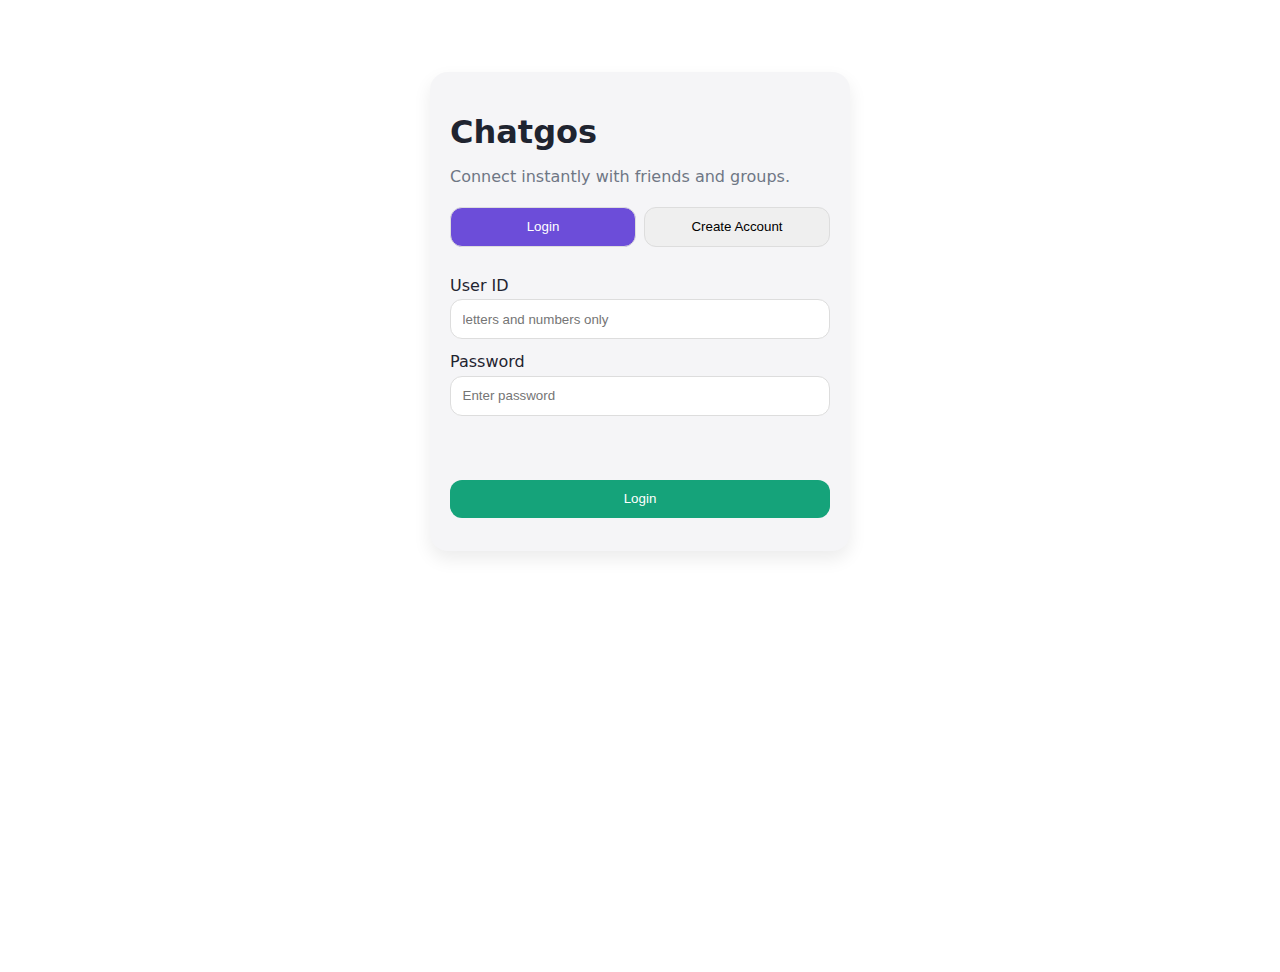
<file: index.html>
<!doctype html>
<html lang="en">
  <head>
    <meta charset="UTF-8" />
    <meta name="viewport" content="width=device-width, initial-scale=1.0" />
    <title>Chatgos</title>
    <link rel="stylesheet" href="styles.css" />
  </head>
  <body>
    <div id="app">
      <section id="account-page" class="screen active">
        <div class="card account-card">
          <h1>Chatgos</h1>
          <p class="subtitle">Connect instantly with friends and groups.</p>

          <div class="tabs">
            <button id="tab-login" class="tab active">Login</button>
            <button id="tab-signup" class="tab">Create Account</button>
          </div>

          <form id="auth-form">
            <label for="user-id">User ID</label>
            <input id="user-id" type="text" placeholder="letters and numbers only" required />

            <label for="password">Password</label>
            <input id="password" type="password" placeholder="Enter password" required />

            <p id="auth-error" class="error-message"></p>
            <button id="auth-submit" type="submit" class="primary-btn">Login</button>
          </form>
        </div>
      </section>

      <section id="chat-list-page" class="screen">
        <header class="topbar">
          <button id="menu-toggle" class="ghost-btn">☰ Chatgos</button>
          <div id="menu-popup" class="menu-popup hidden">
            <button id="open-settings">Settings</button>
            <button id="logout-btn">Logout</button>
          </div>
        </header>

        <div class="content-wrap">
          <ul id="chat-list" class="chat-list"></ul>
        </div>

        <button id="friends-fab" class="fab fab-primary" title="Friends">👥</button>
        <button id="add-friend-fab" class="fab fab-secondary" title="Add friend">＋</button>
      </section>

      <section id="friends-panel" class="modal hidden">
        <div class="modal-card">
          <h2>Friends</h2>
          <p id="empty-friends" class="muted">No friends till now. Try adding some.</p>
          <ul id="friends-list"></ul>
          <button class="primary-btn" data-close="friends-panel">Close</button>
        </div>
      </section>

      <section id="add-friend-panel" class="modal hidden">
        <div class="modal-card">
          <h2>Add Friends</h2>
          <form id="add-friend-form">
            <input id="friend-id-input" type="text" placeholder="Enter user ID" required />
            <button type="submit" class="primary-btn">Search</button>
          </form>
          <div id="friend-search-result"></div>
          <button class="ghost-btn" data-close="add-friend-panel">Cancel</button>
        </div>
      </section>

      <section id="chat-window-page" class="screen">
        <header id="chat-header" class="chat-header"></header>
        <div id="message-list" class="message-list"></div>
        <form id="message-form" class="message-form">
          <input id="message-input" type="text" placeholder="Type a message" required />
          <button id="reply-btn" type="button" class="ghost-btn">Reply</button>
          <button id="delete-btn" type="button" class="ghost-btn">Delete</button>
          <button type="submit" class="primary-btn">Send</button>
        </form>
      </section>

      <section id="profile-popup" class="modal hidden">
        <div class="modal-card">
          <img id="profile-avatar" class="avatar-lg" alt="avatar" />
          <h3 id="profile-name"></h3>
          <p id="profile-user-id" class="muted"></p>
          <div class="button-group">
            <button id="block-btn" class="danger-btn">Block</button>
            <button id="clear-chat-btn" class="ghost-btn">Clear Chat</button>
            <button id="unfriend-btn" class="ghost-btn">Unfriend</button>
          </div>
          <button class="primary-btn" data-close="profile-popup">Done</button>
        </div>
      </section>

      <section id="groups-panel" class="modal hidden">
        <div class="modal-card wide">
          <h2>Group Chats</h2>
          <form id="create-group-form" class="inline-form">
            <input id="group-name" placeholder="Group name" required />
            <input id="group-photo" placeholder="Group photo URL" />
            <button class="primary-btn" type="submit">Create</button>
          </form>
          <ul id="group-list"></ul>
          <button class="ghost-btn" data-close="groups-panel">Close</button>
        </div>
      </section>
    </div>

    <script type="module" src="app.js"></script>
  </body>
</html>
</file>
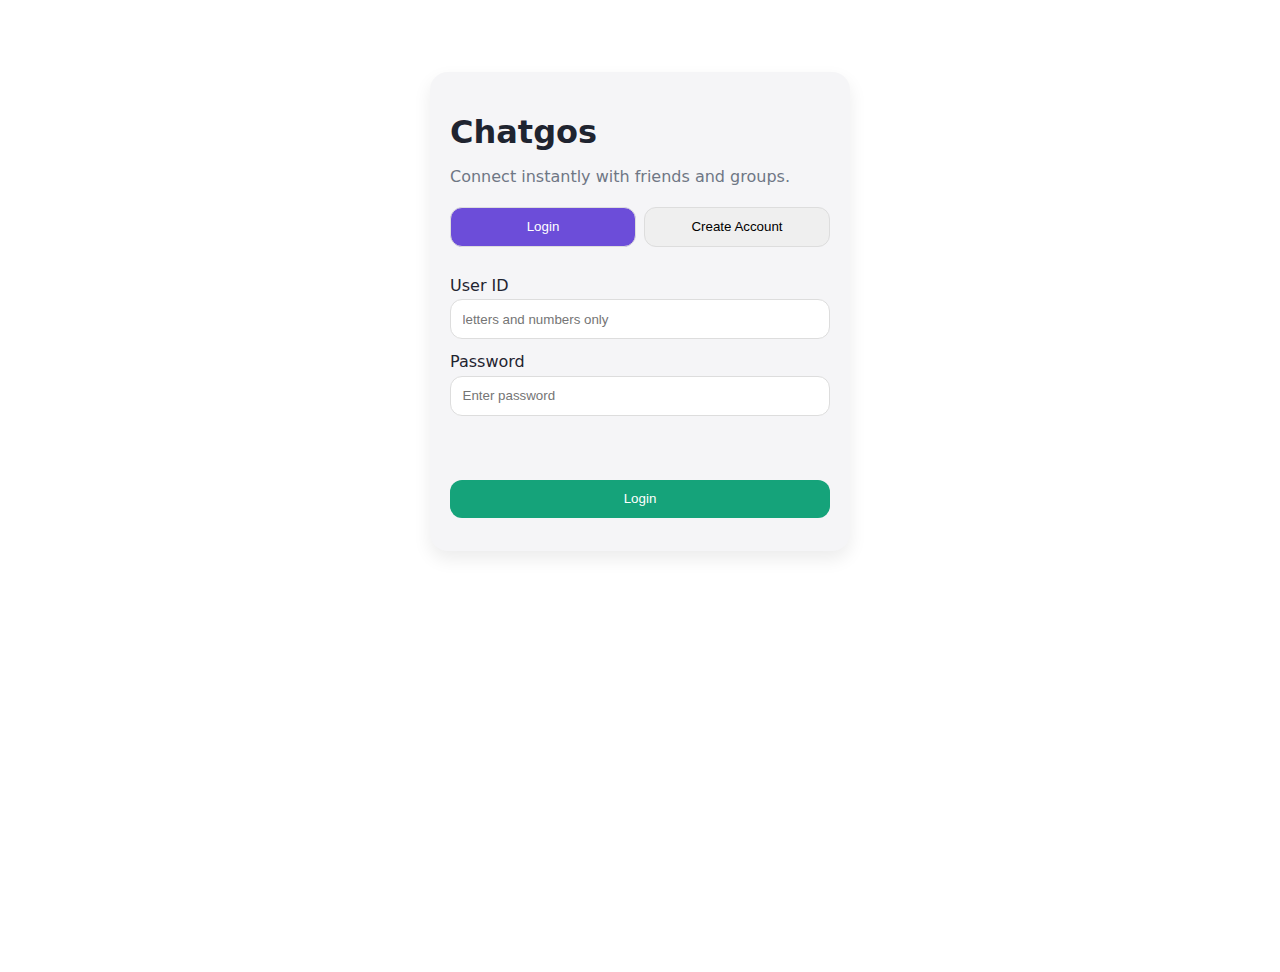
<file: chat.html>
<!DOCTYPE html>
<html lang="en">
<head>
<meta charset="UTF-8">
<meta name="viewport" content="width=device-width, initial-scale=1.0">
<title>Chats</title>
<link rel="stylesheet" href="style.css">
</head>
<body>

<header class="main-header">
  Bibo's Creation Chatgos
</header>

<div class="chat-list" id="chatList">
  <p class="empty">No chats yet. Tap + to add friends.</p>
</div>

<button class="fab">+</button>

<script>
const userId = localStorage.getItem("user_id");
if (!userId) {
  window.location.href = "index.html";
}
</script>

</body>
</html>
</file>
<file: styles.css>
:root {
  --bg: #ffffff;
  --surface: #f5f5f7;
  --text: #1f2430;
  --accent: #15a37a;
  --accent-soft: #ffe8cf;
  --secondary: #6c4dd9;
  --danger: #c53929;
  --muted: #6f7785;
}

* { box-sizing: border-box; }
body {
  margin: 0;
  font-family: Inter, system-ui, -apple-system, sans-serif;
  background: var(--bg);
  color: var(--text);
}

.screen { display: none; min-height: 100vh; }
.screen.active { display: block; }

.card, .modal-card {
  background: var(--surface);
  border-radius: 18px;
  padding: 1.25rem;
  box-shadow: 0 8px 18px rgba(0, 0, 0, 0.08);
}

.account-card {
  width: min(92%, 420px);
  margin: 8vh auto;
}

.subtitle { color: var(--muted); margin-top: -6px; }
.error-message { color: red; min-height: 1.1rem; font-size: 0.9rem; }

input, button {
  border: 1px solid #ddd;
  border-radius: 12px;
  padding: 0.72rem;
  width: 100%;
  margin: 0.3rem 0 0.8rem;
}

button { cursor: pointer; }
.primary-btn {
  background: var(--accent);
  color: white;
  border: none;
}
.ghost-btn {
  background: #fff;
  color: var(--text);
}
.danger-btn {
  background: var(--danger);
  color: white;
  border: none;
}

.tabs {
  display: grid;
  grid-template-columns: 1fr 1fr;
  gap: 8px;
  margin: 1rem 0;
}
.tab.active {
  background: var(--secondary);
  color: white;
}

.topbar {
  position: sticky;
  top: 0;
  background: white;
  padding: 0.8rem;
  border-bottom: 1px solid #ececec;
}

.menu-popup {
  position: absolute;
  right: 1rem;
  top: 3.3rem;
  width: 170px;
  background: white;
  border: 1px solid #e5e5e5;
  border-radius: 12px;
  z-index: 5;
}

.chat-list { list-style: none; padding: 0.8rem; margin: 0; }
.chat-item {
  background: white;
  border: 1px solid #ececec;
  border-radius: 14px;
  padding: 0.7rem;
  margin-bottom: 0.55rem;
  display: flex;
  justify-content: space-between;
  align-items: center;
}
.status { font-size: 0.82rem; color: var(--muted); }
.status.online { color: var(--accent); }

.fab {
  position: fixed;
  right: 1rem;
  width: 54px;
  height: 54px;
  border-radius: 999px;
  border: none;
  font-size: 1.2rem;
  color: #fff;
  box-shadow: 0 8px 15px rgba(0, 0, 0, 0.15);
}
.fab-primary { bottom: 1rem; background: var(--secondary); }
.fab-secondary { bottom: 4.8rem; background: var(--accent); }

.modal {
  position: fixed;
  inset: 0;
  background: rgba(0, 0, 0, 0.35);
  display: grid;
  place-items: center;
  padding: 1rem;
  z-index: 20;
}
.hidden { display: none !important; }
.modal-card { width: min(95vw, 540px); max-height: 90vh; overflow: auto; }
.modal-card.wide { width: min(95vw, 720px); }
.muted { color: var(--muted); }

.chat-header {
  display: flex;
  align-items: center;
  gap: 12px;
  padding: 0.8rem;
  background: white;
  border-bottom: 1px solid #ececec;
}
.avatar, .avatar-lg {
  border-radius: 50%;
  object-fit: cover;
  background: var(--accent-soft);
}
.avatar { width: 38px; height: 38px; }
.avatar-lg { width: 80px; height: 80px; }

.message-list {
  padding: 0.75rem;
  min-height: calc(100vh - 150px);
  background: linear-gradient(170deg, #fff 0%, #fffaf4 100%);
}
.message { max-width: 72%; padding: 0.6rem; border-radius: 10px; margin: 0.4rem 0; }
.message.mine { margin-left: auto; background: #dcfae7; }
.message.theirs { background: #fff; border: 1px solid #ececec; }
.message.reply { border-left: 4px solid var(--secondary); }
.message.selected { outline: 2px solid var(--secondary); }

.message-form {
  position: sticky;
  bottom: 0;
  background: white;
  padding: 0.6rem;
  border-top: 1px solid #ececec;
  display: grid;
  grid-template-columns: 1fr auto auto auto;
  gap: 8px;
}

.inline-form {
  display: grid;
  grid-template-columns: 1fr 1fr auto;
  gap: 8px;
}

@media (max-width: 700px) {
  .message-form { grid-template-columns: 1fr auto; }
  .message-form .ghost-btn { display: none; }
}
</file>
<file: style.css>
:root {
  --bg: #ffffff;
  --surface: #f5f5f7;
  --text: #1f2430;
  --accent: #15a37a;
  --accent-soft: #ffe8cf;
  --secondary: #6c4dd9;
  --danger: #c53929;
  --muted: #6f7785;
}

* { box-sizing: border-box; }
body {
  margin: 0;
  font-family: Inter, system-ui, -apple-system, sans-serif;
  background: var(--bg);
  color: var(--text);
}

.screen { display: none; min-height: 100vh; }
.screen.active { display: block; }

.card, .modal-card {
  background: var(--surface);
  border-radius: 18px;
  padding: 1.25rem;
  box-shadow: 0 8px 18px rgba(0, 0, 0, 0.08);
}

.account-card {
  width: min(92%, 420px);
  margin: 8vh auto;
}

.subtitle { color: var(--muted); margin-top: -6px; }
.error-message { color: red; min-height: 1.1rem; font-size: 0.9rem; }

input, button {
  border: 1px solid #ddd;
  border-radius: 12px;
  padding: 0.72rem;
  width: 100%;
  margin: 0.3rem 0 0.8rem;
}

button { cursor: pointer; }
.primary-btn {
  background: var(--accent);
  color: white;
  border: none;
}
.ghost-btn {
  background: #fff;
  color: var(--text);
}
.danger-btn {
  background: var(--danger);
  color: white;
  border: none;
}

.tabs {
  display: grid;
  grid-template-columns: 1fr 1fr;
  gap: 8px;
  margin: 1rem 0;
}
.tab.active {
  background: var(--secondary);
  color: white;
}

.topbar {
  position: sticky;
  top: 0;
  background: white;
  padding: 0.8rem;
  border-bottom: 1px solid #ececec;
}

.menu-popup {
  position: absolute;
  right: 1rem;
  top: 3.3rem;
  width: 170px;
  background: white;
  border: 1px solid #e5e5e5;
  border-radius: 12px;
  z-index: 5;
}

.chat-list { list-style: none; padding: 0.8rem; margin: 0; }
.chat-item {
  background: white;
  border: 1px solid #ececec;
  border-radius: 14px;
  padding: 0.7rem;
  margin-bottom: 0.55rem;
  display: flex;
  justify-content: space-between;
  align-items: center;
}
.status { font-size: 0.82rem; color: var(--muted); }
.status.online { color: var(--accent); }

.fab {
  position: fixed;
  right: 1rem;
  width: 54px;
  height: 54px;
  border-radius: 999px;
  border: none;
  font-size: 1.2rem;
  color: #fff;
  box-shadow: 0 8px 15px rgba(0, 0, 0, 0.15);
}
.fab-primary { bottom: 1rem; background: var(--secondary); }
.fab-secondary { bottom: 4.8rem; background: var(--accent); }

.modal {
  position: fixed;
  inset: 0;
  background: rgba(0, 0, 0, 0.35);
  display: grid;
  place-items: center;
  padding: 1rem;
  z-index: 20;
}
.hidden { display: none !important; }
.modal-card { width: min(95vw, 540px); max-height: 90vh; overflow: auto; }
.modal-card.wide { width: min(95vw, 720px); }
.muted { color: var(--muted); }

.chat-header {
  display: flex;
  align-items: center;
  gap: 12px;
  padding: 0.8rem;
  background: white;
  border-bottom: 1px solid #ececec;
}
.avatar, .avatar-lg {
  border-radius: 50%;
  object-fit: cover;
  background: var(--accent-soft);
}
.avatar { width: 38px; height: 38px; }
.avatar-lg { width: 80px; height: 80px; }

.message-list {
  padding: 0.75rem;
  min-height: calc(100vh - 150px);
  background: linear-gradient(170deg, #fff 0%, #fffaf4 100%);
}
.message { max-width: 72%; padding: 0.6rem; border-radius: 10px; margin: 0.4rem 0; }
.message.mine { margin-left: auto; background: #dcfae7; }
.message.theirs { background: #fff; border: 1px solid #ececec; }
.message.reply { border-left: 4px solid var(--secondary); }
.message.selected { outline: 2px solid var(--secondary); }

.message-form {
  position: sticky;
  bottom: 0;
  background: white;
  padding: 0.6rem;
  border-top: 1px solid #ececec;
  display: grid;
  grid-template-columns: 1fr auto auto auto;
  gap: 8px;
}

.inline-form {
  display: grid;
  grid-template-columns: 1fr 1fr auto;
  gap: 8px;
}

@media (max-width: 700px) {
  .message-form { grid-template-columns: 1fr auto; }
  .message-form .ghost-btn { display: none; }
}
</file>
